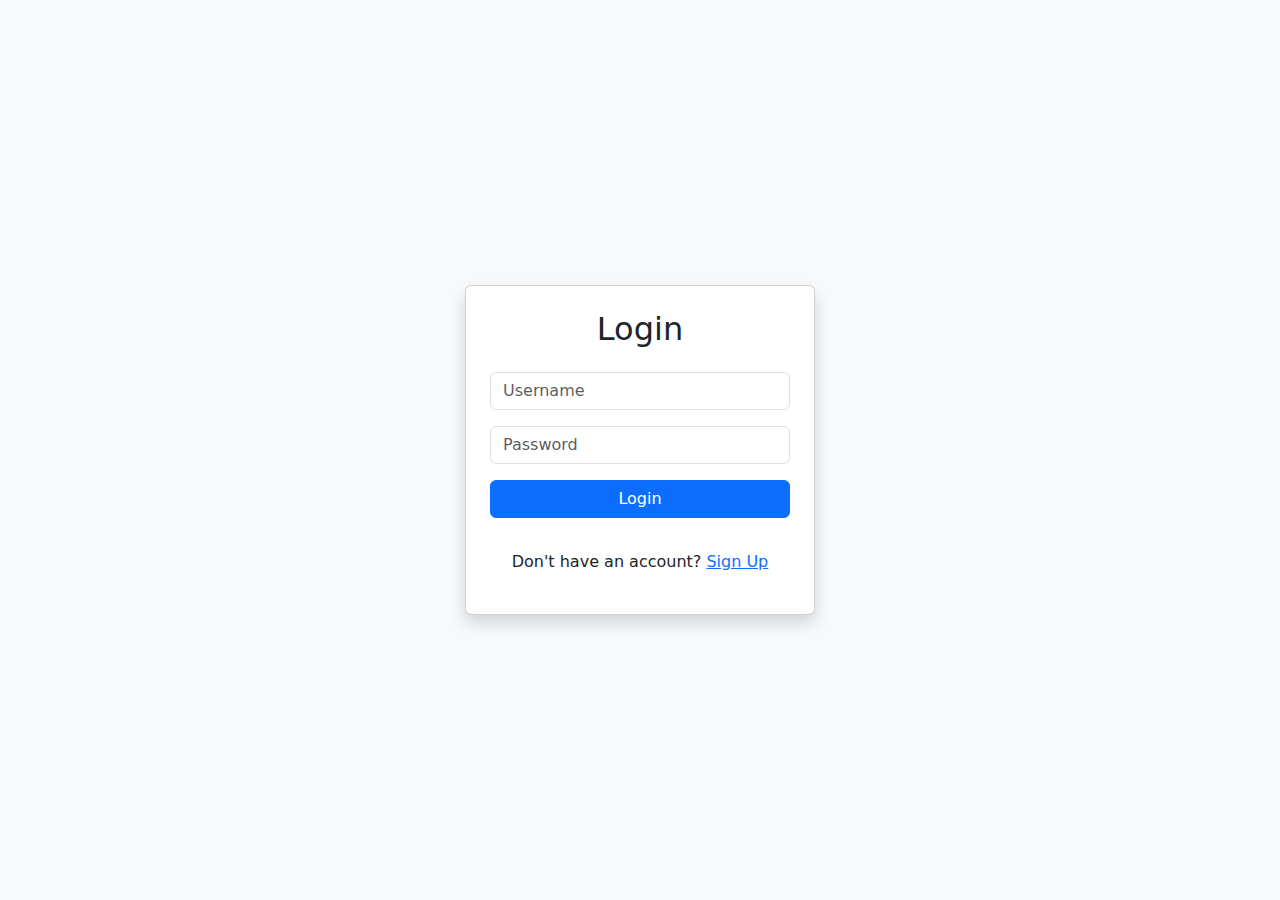
<file: templates/login.html>
<html lang="en">
<head>
    <meta charset="UTF-8">
    <meta name="viewport" content="width=device-width, initial-scale=1.0">
    <title>Login</title>
    <link href="https://cdn.jsdelivr.net/npm/bootstrap@5.3.0/dist/css/bootstrap.min.css" rel="stylesheet">
</head>
<body class="bg-light">
    <div class="container d-flex justify-content-center align-items-center vh-100">
        <div class="card shadow p-4" style="width: 350px;">
            <h2 class="text-center mb-4">Login</h2>
            <form action="https://expense-tracker-mjq2.onrender.com/login" method="post">
                <div class="mb-3">
                    <input type="text" name="username" class="form-control" placeholder="Username" required>
                </div>
                <div class="mb-3">
                    <input type="password" name="password" class="form-control" placeholder="Password" required>
                </div>
                <button type="submit" class="btn btn-primary w-100">Login</button>
            </form>
            <p class="mt-3 text-center">Don't have an account? <a href="https://expense-tracker-mjq2.onrender.com/register">Sign Up</a></p>
        </div>
    </div>
</body>
</html>
</file>
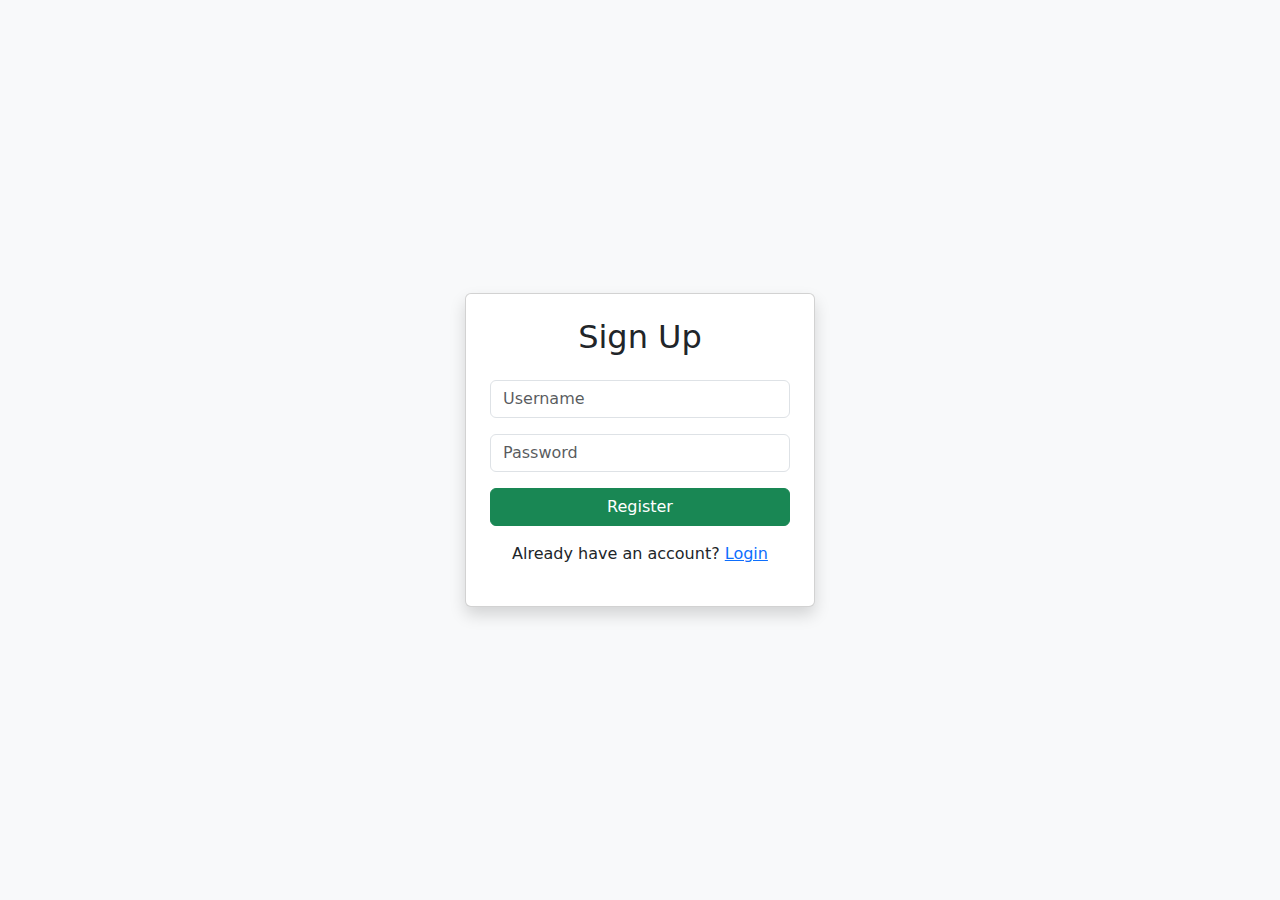
<file: templates/register.html>
<!-- Updated Register Page with Bootstrap -->
<!DOCTYPE html>
<html lang="en">
<head>
    <meta charset="UTF-8">
    <meta name="viewport" content="width=device-width, initial-scale=1.0">
    <title>Register</title>
    <link href="https://cdn.jsdelivr.net/npm/bootstrap@5.3.0/dist/css/bootstrap.min.css" rel="stylesheet">
</head>
<body class="bg-light">
    <div class="container d-flex justify-content-center align-items-center vh-100">
        <div class="card shadow p-4" style="width: 350px;">
            <h2 class="text-center mb-4">Sign Up</h2>
            <form action="https://expense-tracker-mjq2.onrender.com/register" method="post">
                <div class="mb-3">
                    <input type="text" name="username" class="form-control" placeholder="Username" required>
                </div>
                <div class="mb-3">
                    <input type="password" name="password" class="form-control" placeholder="Password" required>
                </div>
                <button type="submit" class="btn btn-success w-100">Register</button>
            </form>
            <p class="mt-3 text-center">Already have an account? <a href="https://expense-tracker-mjq2.onrender.com/login">Login</a></p>
        </div>
    </div>
</body>
</html>
</file>
